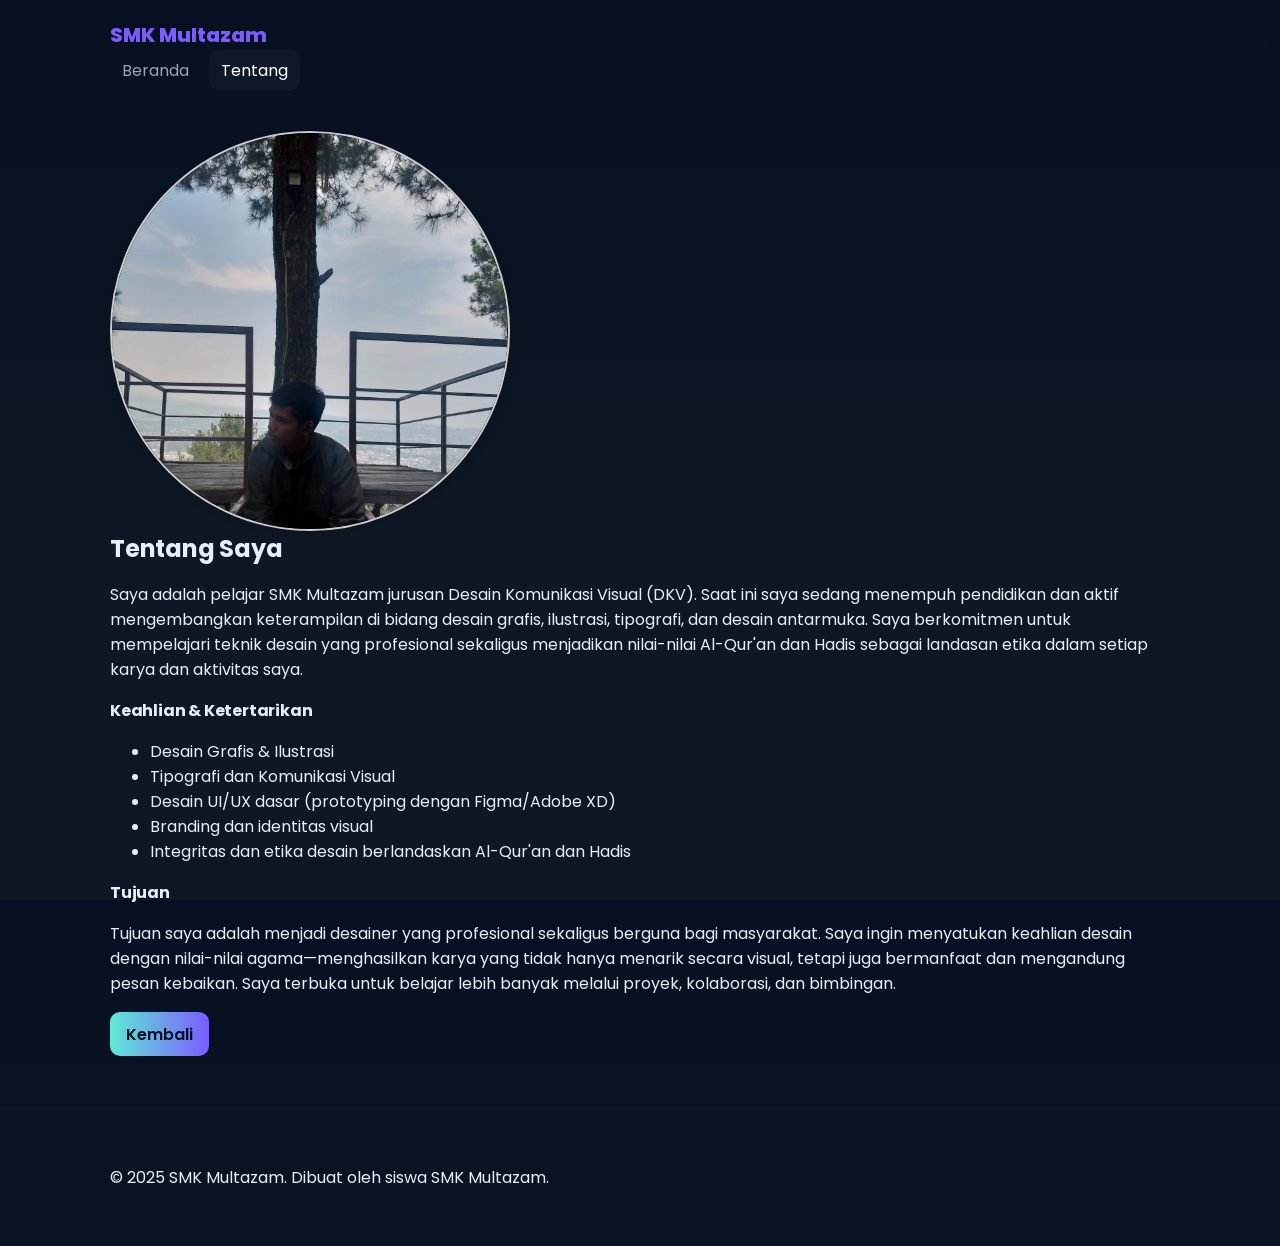
<file: about.html>
<!DOCTYPE html>
<html lang="id">
<head>
  <meta charset="utf-8" />
  <meta name="viewport" content="width=device-width, initial-scale=1" />
  <title>Tentang - Pelajar SMK Multazam</title>
  <!-- Google Font: Poppins -->
  <link href="https://fonts.googleapis.com/css2?family=Poppins:wght@300;400;600;700&display=swap" rel="stylesheet">
  <link rel="stylesheet" href="style.css" />
  <link rel="icon" href="img2/favicon.ico" />
</head>
<body>
  <header class="site-header">
    <div class="container">
      <a class="logo" href="index.html">SMK Multazam</a>
      <nav class="nav">
        <a href="index.html" class="nav-link">Beranda</a>
        <a href="about.html" class="nav-link active">Tentang</a>
      </nav>
    </div>
  </header>

  <main>
    <section class="about-hero">
      <div class="container about-inner">
        <div class="about-photo">
          <img src="img2/designer.png" alt="Foto pelajar SMK Multazam" width="395
          " />
        </div>
        <div class="about-content">
          <h2>Tentang Saya</h2>

          <!--
            Isi halaman diubah untuk mencerminkan profil seorang pelajar SMK Multazam
            yang menempuh jurusan Desain Komunikasi Visual (DKV) dan memiliki tujuan
            untuk memperjuangkan nilai-nilai Al-Qur'an dan Hadis dalam berkarya.
          -->

          <p>
            Saya adalah pelajar SMK Multazam jurusan Desain Komunikasi Visual (DKV). Saat ini saya sedang menempuh pendidikan dan aktif mengembangkan keterampilan di bidang desain grafis, ilustrasi, tipografi, dan desain antarmuka. Saya berkomitmen untuk mempelajari teknik desain yang profesional sekaligus menjadikan nilai-nilai Al-Qur'an dan Hadis sebagai landasan etika dalam setiap karya dan aktivitas saya.
          </p>

          <h4>Keahlian & Ketertarikan</h4>
          <ul>
            <li>Desain Grafis & Ilustrasi</li>
            <li>Tipografi dan Komunikasi Visual</li>
            <li>Desain UI/UX dasar (prototyping dengan Figma/Adobe XD)</li>
            <li>Branding dan identitas visual</li>
            <li>Integritas dan etika desain berlandaskan Al-Qur'an dan Hadis</li>
          </ul>

          <h4>Tujuan</h4>
          <p>
            Tujuan saya adalah menjadi desainer yang profesional sekaligus berguna bagi masyarakat. Saya ingin menyatukan keahlian desain dengan nilai-nilai agama—menghasilkan karya yang tidak hanya menarik secara visual, tetapi juga bermanfaat dan mengandung pesan kebaikan. Saya terbuka untuk belajar lebih banyak melalui proyek, kolaborasi, dan bimbingan.
          </p>

          <a href="index.html" class="btn">Kembali</a>
        </div>
      </div>
    </section>
  </main>

  <footer class="site-footer">
    <div class="container">
      <p>&copy; 2025 SMK Multazam. Dibuat oleh siswa SMK Multazam.</p>
    </div>
  </footer>

  <script src="script.js"></script>
</body>
</html>
</file>
<file: style.css>
/* style.css - Desain lebih profesional untuk portfolio Firli */

:root{
  --bg:#0f1724; /* dark background */
  --card:#0b1220;
  --muted:#9aa4b2;
  --accent:#5eead4; /* teal */
  --accent-2:#7c5cff; /* purple */
  --glass: rgba(255,255,255,0.04);
  --container:1100px;
  --radius:14px;
}

*{box-sizing:border-box}
html,body{height:100%}
/* Menggunakan font Poppins dari Google Fonts (lihat index.html & about.html) */
body{font-family:'Poppins', system-ui, -apple-system, 'Segoe UI', Roboto, Arial; margin:0; color:#e6eef8; background:linear-gradient(180deg,#071022 0%, #0f1724 60%); -webkit-font-smoothing:antialiased}
.container{max-width:var(--container); margin:0 auto; padding:1.25rem}

/* Heading style agar font terlihat menarik */
h1,h2,h3,h4{font-family:'Poppins', system-ui, -apple-system, 'Segoe UI', Roboto, Arial; letter-spacing: -0.2px; margin:0}

/* Header */
.site-header{backdrop-filter:blur(6px); position:sticky; top:0; z-index:40}
.header-inner{display:flex; align-items:center; justify-content:space-between; gap:1rem; padding:0.6rem 0}
.logo{font-weight:800; font-size:1.25rem; color:var(--accent-2); text-decoration:none}
.nav{display:flex; gap:0.5rem; align-items:center}
.nav-link{color:var(--muted); text-decoration:none; padding:0.5rem 0.75rem; border-radius:10px}
.nav-link.active, .nav-link:hover{color:#fff; background:rgba(255,255,255,0.03)}
.btn{display:inline-block; background:linear-gradient(90deg,var(--accent),var(--accent-2)); color:#021024; padding:0.6rem 1rem; border-radius:10px; text-decoration:none; font-weight:600}
.btn-sm{padding:0.4rem 0.6rem; font-size:0.9rem}
.btn-outline{background:transparent; color:var(--accent); border:1px solid rgba(255,255,255,0.06)}
.nav-toggle{display:none; background:transparent; border:0; color:var(--muted); font-size:1.2rem}

/* HERO */
.hero{padding:3rem 0}
.hero-grid{display:grid; grid-template-columns:1fr 360px; gap:2rem; align-items:center}
.eyebrow{color:var(--accent); margin:0; font-weight:600}
.hero-content h1{font-size:2.25rem; margin:0 0 .5rem}
.lead{color:var(--muted); line-height:1.6}
.hero-ctas{display:flex; gap:0.75rem; margin-top:1rem}
.skills{display:flex; gap:0.5rem; list-style:none; padding:0; margin-top:1rem; color:var(--muted)}
.skills li{background:var(--glass); padding:.35rem .6rem; border-radius:10px; font-size:0.85rem}

/* Hero card */
.hero-card{background:linear-gradient(180deg, rgba(255,255,255,0.03), transparent); border-radius:var(--radius); padding:1rem; box-shadow:0 6px 30px rgba(2,6,23,0.6); overflow:hidden}
.card-media img{width:100%; border-radius:10px; display:block; padding: 12px; }
.card-body{padding-top:0.75rem}
.card-body h4{margin:0}
.muted{color:var(--muted)}
.card-stats{display:flex; gap:1rem; margin-top:0.75rem}
.card-stats div{background:rgba(255,255,255,0.03); padding:.5rem .75rem; border-radius:10px; text-align:center}
.card-stats strong{display:block; color:#fff}

/* Services */
.services{padding:2.25rem 0}
.section-head{margin-bottom:1rem}
.services-grid{display:grid; grid-template-columns:repeat(3,1fr); gap:1rem}
.service{background:linear-gradient(180deg, rgba(255,255,255,0.02), transparent); padding:1rem; border-radius:12px; text-align:center}
.service img{width:48px; height:48px; margin-bottom:0.5rem}
.service h3{margin:0.5rem 0}

/* Portfolio */
.portfolio{padding:2.25rem 0}
.portfolio-grid{display:grid; grid-template-columns:repeat(3,1fr); gap:1rem}
.portfolio-item{position:relative; border-radius:12px; overflow:hidden; cursor:pointer}
.portfolio-item img{width:100%; height:500px; object-fit:cover; display:block; transition:transform .45s ease}
.portfolio-item .overlay{position:absolute; inset:0; display:flex; flex-direction:column; justify-content:flex-end; padding:1rem; background:linear-gradient(180deg, transparent 30%, rgba(2,4,12,0.6)); transform:translateY(100%); transition:transform .35s ease}
.portfolio-item:hover img{transform:scale(1.05)}
.portfolio-item:hover .overlay{transform:translateY(0)}
.overlay h4{margin:0}

/* Contact */
.contact{padding:2.25rem 0}
.contact-grid{display:grid; grid-template-columns:360px 1fr; gap:1rem}
.contact-card{background:linear-gradient(180deg, rgba(255,255,255,0.03), transparent); padding:1rem; border-radius:12px}
.contact-list{list-style:none; padding:0; margin:0.75rem 0}
.contact-list li{margin-bottom:0.5rem}
.contact-form{display:grid; gap:0.6rem}
.contact-form input, .contact-form textarea{padding:0.75rem; border-radius:10px; border:0; background:rgba(255,255,255,0.02); color:#e6eef8}
.btn-block{width:100%}

/* Modal */
.modal{position:fixed; inset:0; display:none; align-items:center; justify-content:center; background:rgba(2,6,23,0.6); z-index:60}
.modal[aria-hidden="false"]{display:flex}
.modal-content{background:linear-gradient(180deg,#071022,#071624); padding:1rem; border-radius:12px; max-width:900px; width:90%; box-shadow:0 20px 60px rgba(2,6,23,0.8)}
.modal-close{background:transparent; border:0; color:var(--muted); font-size:1.5rem; float:right}
.modal-content img{width:100%; height:380px; object-fit:cover; border-radius:8px}
.modal-meta{padding-top:0.75rem}

/* Footer */
.site-footer{padding:1.25rem 0; border-top:1px solid rgba(255,255,255,0.03); margin-top:2rem}
.footer-inner{display:flex; justify-content:space-between; align-items:center}

/*about */
.about-photo {
   width: 400px;            /* Ukuran lingkaran */
  height: 400px;
    border-radius: 50%;      /* Membuat bentuk lingkaran */
    overflow: hidden;        /* Memotong bagian luar lingkaran */
    border: 2px solid #ccc;  /* Opsional: border mockup */
    box-shadow: 0 4px 8px rgba(0,0,0,0.1)
}


/* Responsive */
@media (max-width:980px){
  .hero-grid{grid-template-columns:1fr}
  .hero-card{order:2}
  .portfolio-grid{grid-template-columns:repeat(2,1fr)}
  .services-grid{grid-template-columns:repeat(2,1fr)}
  .contact-grid{grid-template-columns:1fr}
}
@media (max-width:600px){
  .nav{display:none}
  .nav-toggle{display:block}
  .portfolio-grid{grid-template-columns:1fr}
}

/* === Added Animation and Portfolio === */
#loader {
  position: fixed;
  top: 0;
  left: 0;
  width: 100%;
  height: 100%;
  background: #0a0a0a;
  color: #fff;
  display: flex;
  flex-direction: column;
  align-items: center;
  justify-content: center;
  z-index: 9999;
  transition: opacity 0.5s ease, visibility 0.5s ease;
}
.spinner {
  border: 5px solid #333;
  border-top: 5px solid #00ffcc;
  border-radius: 50%;
  width: 60px;
  height: 60px;
  animation: spin 1.2s linear infinite;
  margin-bottom: 10px;
}
@keyframes spin { to { transform: rotate(360deg); } }
#loader.hidden { opacity: 0; visibility: hidden; }

.portfolio-grid {
  display: grid;
  grid-template-columns: repeat(auto-fit, minmax(250px, 1fr));
  gap: 20px;
  margin-top: 30px;
}
.card {
  background: #1a1a1a;
  color: #fff;
  border-radius: 12px;
  overflow: hidden;
  box-shadow: 0 4px 10px rgba(0,0,0,0.3);
  cursor: pointer;
  transition: transform 0.3s ease, box-shadow 0.3s ease;
}
.card:hover {
  transform: translateY(-5px);
  box-shadow: 0 8px 20px rgba(0,255,204,0.4);
}
.card img {
  width: 100%;
  height: 180px;
  object-fit: cover;
}
.card h3 {
  text-align: center;
  padding: 10px;
}
.modal {
  display: none;
  position: fixed;
  z-index: 10000;
  left: 0;
  top: 0;
  width: 100%;
  height: 100%;
  background: rgba(0,0,0,0.7);
  justify-content: center;
  align-items: center;
}
.modal-content {
  background: #fff;
  border-radius: 10px;
  padding: 20px;
  width: 80%;
  max-width: 600px;
  position: relative;
}
.close {
  position: absolute;
  right: 15px;
  top: 10px;
  font-size: 25px;
  cursor: pointer;
  color: #000;
}
.close:hover { color: #00ccaa; }
</file>
